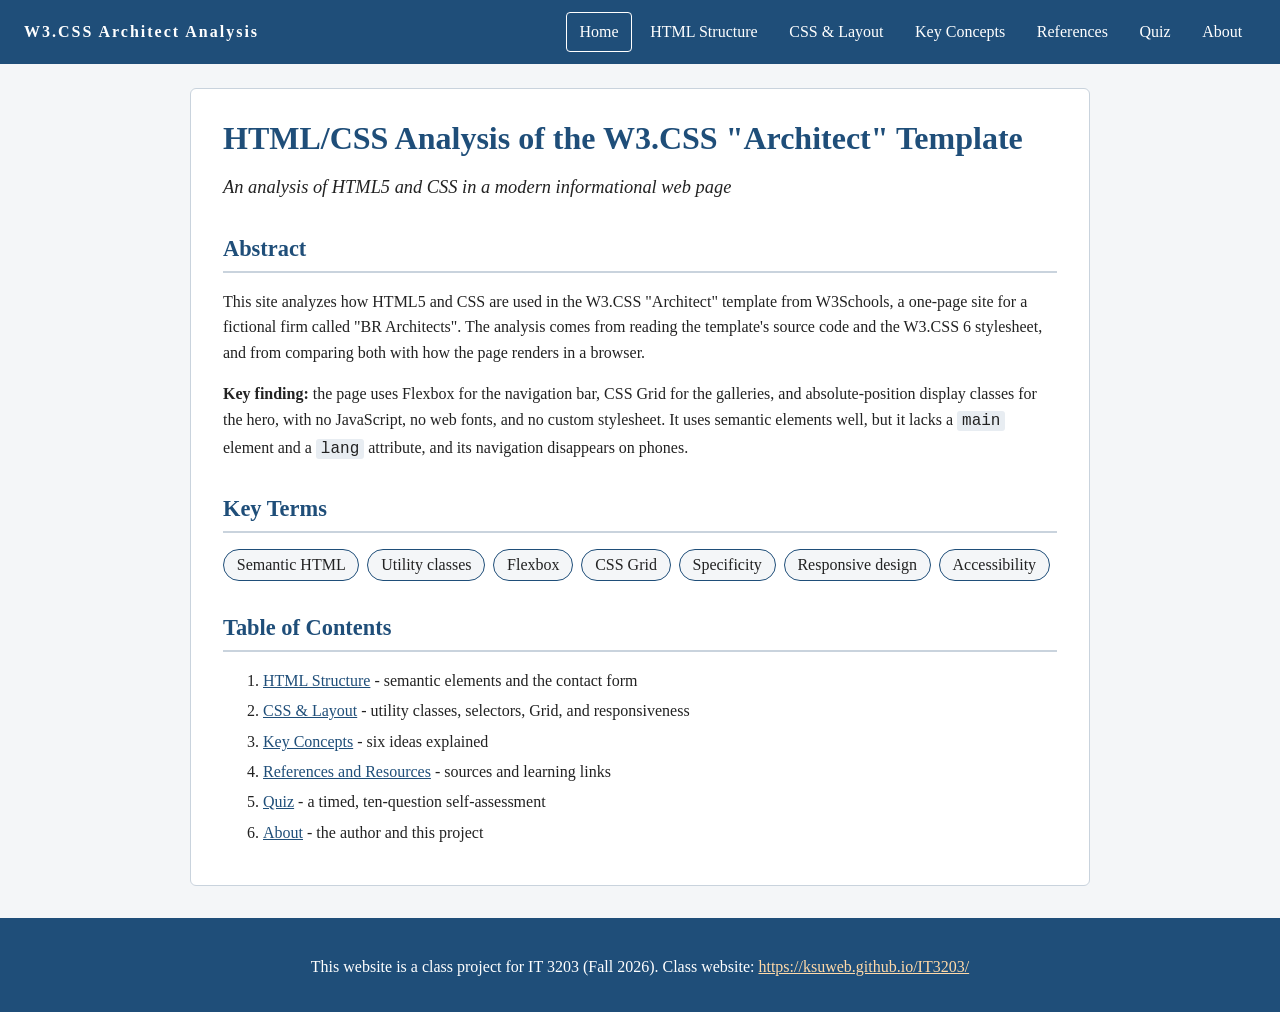
<file: index.html>
<!DOCTYPE html>
<html lang="en">
<head>
  <meta charset="UTF-8">
  <meta name="viewport" content="width=device-width, initial-scale=1">
  <title>Home | W3.CSS Architect Analysis</title>
  <meta name="description" content="IT 3203 class project: an HTML/CSS analysis of the W3.CSS Architect template.">
  <!-- The single stylesheet for the whole site -->
  <link rel="stylesheet" href="styles.css">
</head>
<body>
  <!-- Main menu: identical on every page; aria-current marks the open page -->
  <header class="site-header">
    <p class="brand">W3.CSS Architect Analysis</p>
    <nav aria-label="Main menu"><ul class="menu">
      <li><a href="index.html" aria-current="page">Home</a></li>
      <li><a href="html-structure.html">HTML Structure</a></li>
      <li><a href="css-layout.html">CSS &amp; Layout</a></li>
      <li><a href="key-concepts.html">Key Concepts</a></li>
      <li><a href="references.html">References</a></li>
      <li><a href="quiz.html">Quiz</a></li>
      <li><a href="about.html">About</a></li>
    </ul></nav>
  </header>
  <main class="panel">
    <h1>HTML/CSS Analysis of the W3.CSS "Architect" Template</h1>
    <p class="subtitle">An analysis of HTML5 and CSS in a modern informational web page</p>
    <h2>Abstract</h2>
    <p>This site analyzes how HTML5 and CSS are used in the W3.CSS "Architect" template from W3Schools, a one-page site for a fictional firm called "BR Architects". The analysis comes from reading the template's source code and the W3.CSS 6 stylesheet, and from comparing both with how the page renders in a browser.</p>
    <p><strong>Key finding:</strong> the page uses Flexbox for the navigation bar, CSS Grid for the galleries, and absolute-position display classes for the hero, with no JavaScript, no web fonts, and no custom stylesheet. It uses semantic elements well, but it lacks a <code>main</code> element and a <code>lang</code> attribute, and its navigation disappears on phones.</p>
    <h2>Key Terms</h2>
    <ul class="terms">
      <li>Semantic HTML</li><li>Utility classes</li><li>Flexbox</li><li>CSS Grid</li>
      <li>Specificity</li><li>Responsive design</li><li>Accessibility</li>
    </ul>
    <h2>Table of Contents</h2>
    <ol class="toc">
      <li><a href="html-structure.html">HTML Structure</a> - semantic elements and the contact form</li>
      <li><a href="css-layout.html">CSS &amp; Layout</a> - utility classes, selectors, Grid, and responsiveness</li>
      <li><a href="key-concepts.html">Key Concepts</a> - six ideas explained</li>
      <li><a href="references.html">References and Resources</a> - sources and learning links</li>
      <li><a href="quiz.html">Quiz</a> - a timed, ten-question self-assessment</li>
      <li><a href="about.html">About</a> - the author and this project</li>
    </ol>
  </main>
  <!-- Required class-project note -->
  <footer class="site-footer">
    <p>This website is a class project for IT 3203 (Fall 2026). Class website:
    <a href="https://ksuweb.github.io/IT3203/">https://ksuweb.github.io/IT3203/</a></p>
  </footer>
</body>
</html>
</file>
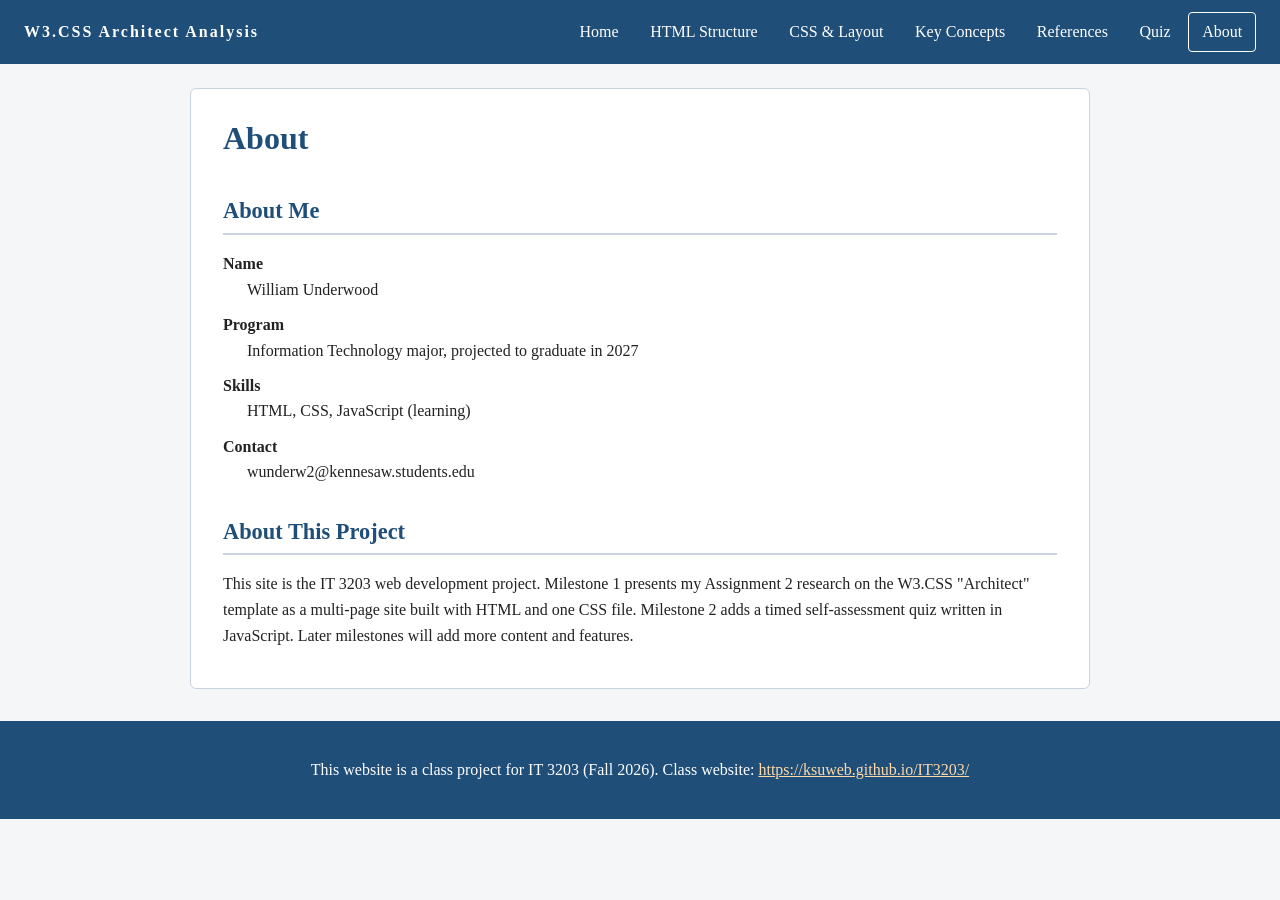
<file: about.html>
<!DOCTYPE html>
<html lang="en">
<head>
  <meta charset="UTF-8">
  <meta name="viewport" content="width=device-width, initial-scale=1">
  <title>About | W3.CSS Architect Analysis</title>
  <meta name="description" content="IT 3203 class project: an HTML/CSS analysis of the W3.CSS Architect template.">
  <!-- The single stylesheet for the whole site -->
  <link rel="stylesheet" href="styles.css">
</head>
<body>
  <!-- Main menu: identical on every page; aria-current marks the open page -->
  <header class="site-header">
    <p class="brand">W3.CSS Architect Analysis</p>
    <nav aria-label="Main menu"><ul class="menu">
      <li><a href="index.html">Home</a></li>
      <li><a href="html-structure.html">HTML Structure</a></li>
      <li><a href="css-layout.html">CSS &amp; Layout</a></li>
      <li><a href="key-concepts.html">Key Concepts</a></li>
      <li><a href="references.html">References</a></li>
      <li><a href="quiz.html">Quiz</a></li>
      <li><a href="about.html" aria-current="page">About</a></li>
    </ul></nav>
  </header>
  <main class="panel">
    <h1>About</h1>
    <h2>About Me</h2>
    <dl>
      <dt>Name</dt><dd>William Underwood</dd>
      <dt>Program</dt><dd>Information Technology major, projected to graduate in 2027</dd>
      <dt>Skills</dt><dd>HTML, CSS, JavaScript (learning)</dd>
      <dt>Contact</dt><dd>wunderw2@kennesaw.students.edu</dd>
    </dl>
    <h2>About This Project</h2>
    <p>This site is the IT 3203 web development project. Milestone 1 presents my Assignment 2 research on the W3.CSS "Architect" template as a multi-page site built with HTML and one CSS file. Milestone 2 adds a timed self-assessment quiz written in JavaScript. Later milestones will add more content and features.</p>
  </main>
  <!-- Required class-project note -->
  <footer class="site-footer">
    <p>This website is a class project for IT 3203 (Fall 2026). Class website:
    <a href="https://ksuweb.github.io/IT3203/">https://ksuweb.github.io/IT3203/</a></p>
  </footer>
</body>
</html>
</file>
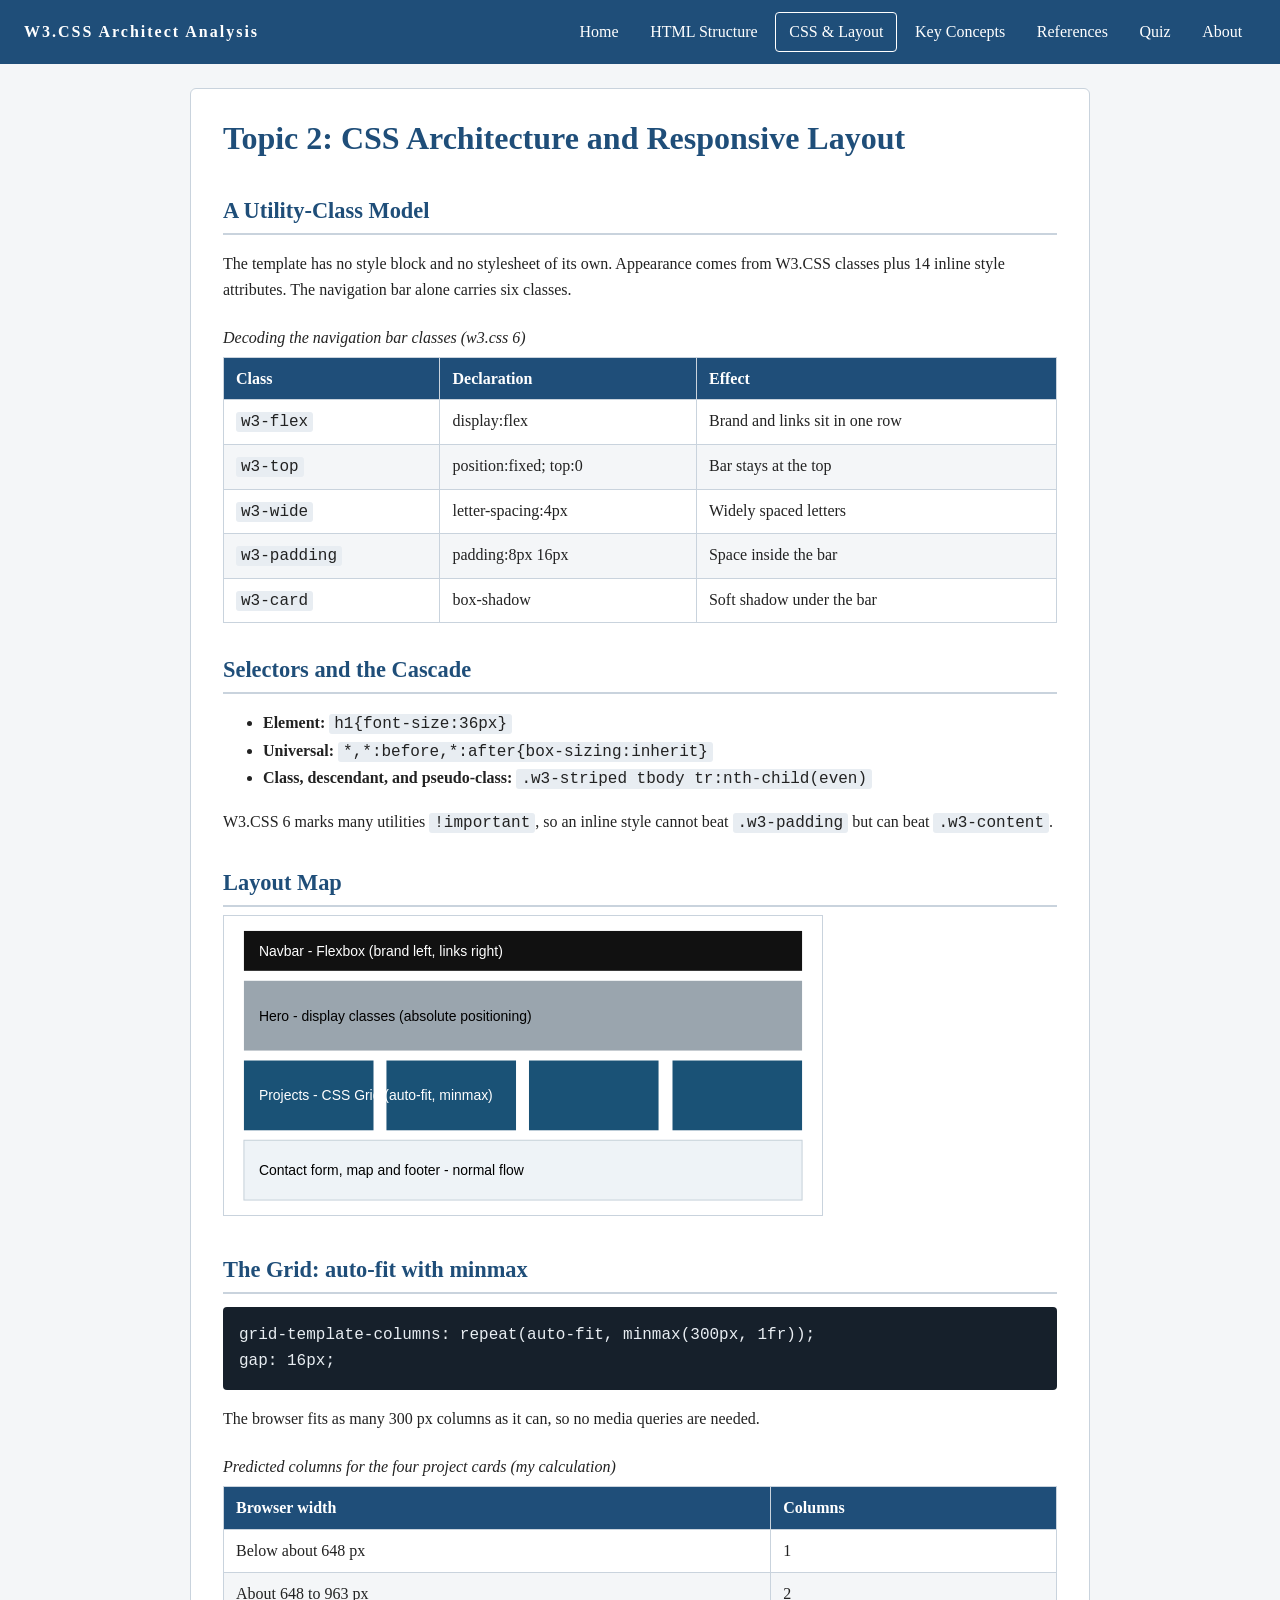
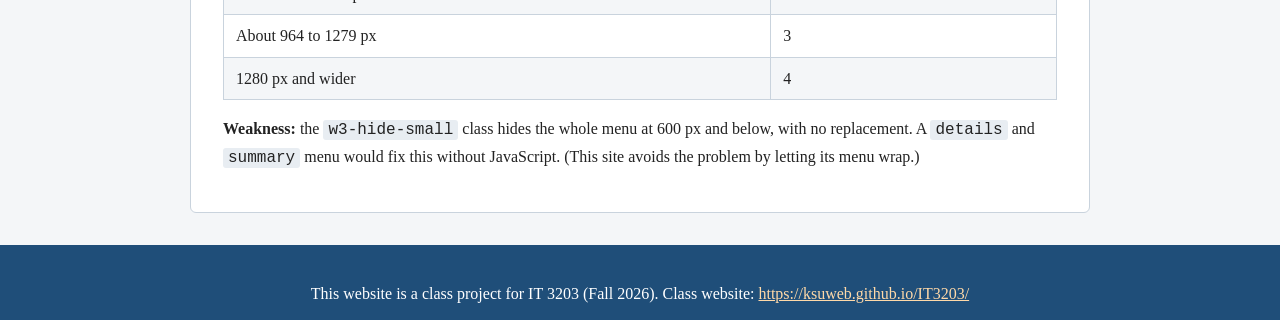
<file: Css layout.html>
<!DOCTYPE html>
<html lang="en">
<head>
  <meta charset="UTF-8">
  <meta name="viewport" content="width=device-width, initial-scale=1">
  <title>CSS & Layout | W3.CSS Architect Analysis</title>
  <meta name="description" content="IT 3203 class project: an HTML/CSS analysis of the W3.CSS Architect template.">
  <!-- The single stylesheet for the whole site -->
  <link rel="stylesheet" href="styles.css">
</head>
<body>
  <!-- Main menu: identical on every page; aria-current marks the open page -->
  <header class="site-header">
    <p class="brand">W3.CSS Architect Analysis</p>
    <nav aria-label="Main menu"><ul class="menu">
      <li><a href="index.html">Home</a></li>
      <li><a href="html-structure.html">HTML Structure</a></li>
      <li><a href="css-layout.html" aria-current="page">CSS &amp; Layout</a></li>
      <li><a href="key-concepts.html">Key Concepts</a></li>
      <li><a href="references.html">References</a></li>
      <li><a href="quiz.html">Quiz</a></li>
      <li><a href="about.html">About</a></li>
    </ul></nav>
  </header>
  <main class="panel">
    <h1>Topic 2: CSS Architecture and Responsive Layout</h1>
    <h2>A Utility-Class Model</h2>
    <p>The template has no style block and no stylesheet of its own. Appearance comes from W3.CSS classes plus 14 inline style attributes. The navigation bar alone carries six classes.</p>
    <table>
      <caption>Decoding the navigation bar classes (w3.css 6)</caption>
      <thead><tr><th>Class</th><th>Declaration</th><th>Effect</th></tr></thead>
      <tbody>
        <tr><td><code>w3-flex</code></td><td>display:flex</td><td>Brand and links sit in one row</td></tr>
        <tr><td><code>w3-top</code></td><td>position:fixed; top:0</td><td>Bar stays at the top</td></tr>
        <tr><td><code>w3-wide</code></td><td>letter-spacing:4px</td><td>Widely spaced letters</td></tr>
        <tr><td><code>w3-padding</code></td><td>padding:8px 16px</td><td>Space inside the bar</td></tr>
        <tr><td><code>w3-card</code></td><td>box-shadow</td><td>Soft shadow under the bar</td></tr>
      </tbody>
    </table>
    <h2>Selectors and the Cascade</h2>
    <ul>
      <li><strong>Element:</strong> <code>h1{font-size:36px}</code></li>
      <li><strong>Universal:</strong> <code>*,*:before,*:after{box-sizing:inherit}</code></li>
      <li><strong>Class, descendant, and pseudo-class:</strong> <code>.w3-striped tbody tr:nth-child(even)</code></li>
    </ul>
    <p>W3.CSS 6 marks many utilities <code>!important</code>, so an inline style cannot beat <code>.w3-padding</code> but can beat <code>.w3-content</code>.</p>
    <h2>Layout Map</h2>
    <img src="images/layout-map.svg" alt="Diagram of the template: a flex navigation bar on top, a hero, a grid of four project cards, and a contact form" width="600" height="300">
    <h2>The Grid: auto-fit with minmax</h2>
<pre><code>grid-template-columns: repeat(auto-fit, minmax(300px, 1fr));
gap: 16px;</code></pre>
    <p>The browser fits as many 300 px columns as it can, so no media queries are needed.</p>
    <table>
      <caption>Predicted columns for the four project cards (my calculation)</caption>
      <thead><tr><th>Browser width</th><th>Columns</th></tr></thead>
      <tbody>
        <tr><td>Below about 648 px</td><td>1</td></tr>
        <tr><td>About 648 to 963 px</td><td>2</td></tr>
        <tr><td>About 964 to 1279 px</td><td>3</td></tr>
        <tr><td>1280 px and wider</td><td>4</td></tr>
      </tbody>
    </table>
    <p><strong>Weakness:</strong> the <code>w3-hide-small</code> class hides the whole menu at 600 px and below, with no replacement. A <code>details</code> and <code>summary</code> menu would fix this without JavaScript. (This site avoids the problem by letting its menu wrap.)</p>
  </main>
  <!-- Required class-project note -->
  <footer class="site-footer">
    <p>This website is a class project for IT 3203 (Fall 2026). Class website:
    <a href="https://ksuweb.github.io/IT3203/">https://ksuweb.github.io/IT3203/</a></p>
  </footer>
</body>
</html>
</file>
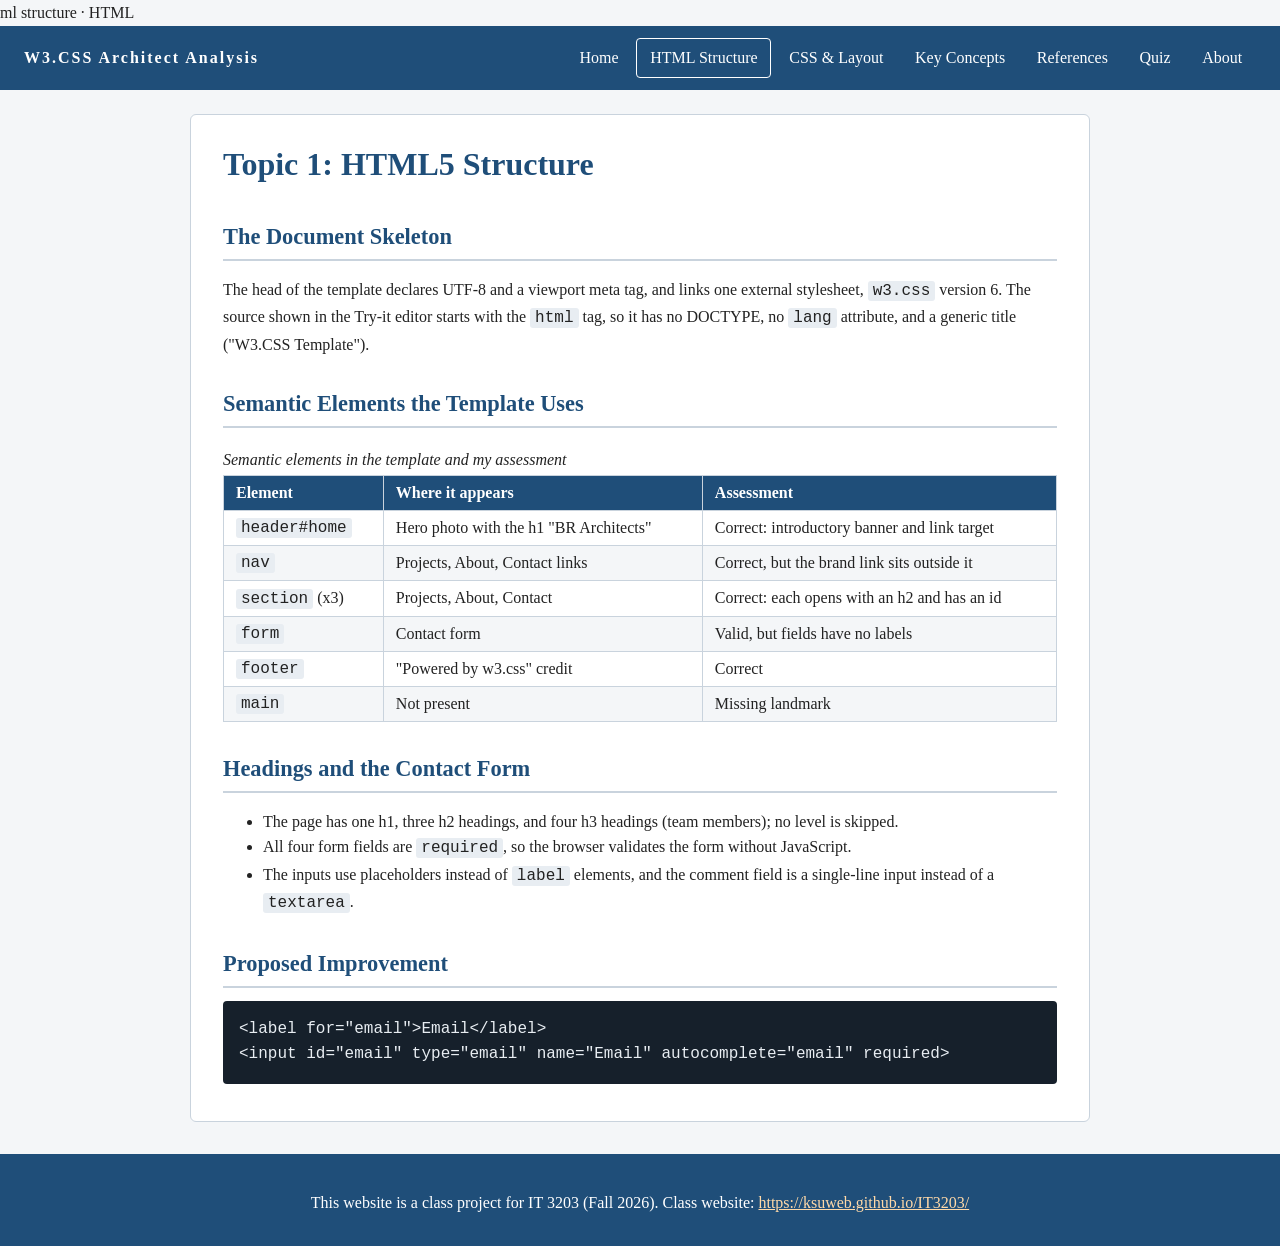
<file: HTML structure.html>
ml structure · HTML
<!DOCTYPE html>
<html lang="en">
<head>
  <meta charset="UTF-8">
  <meta name="viewport" content="width=device-width, initial-scale=1">
  <title>HTML Structure | W3.CSS Architect Analysis</title>
  <meta name="description" content="IT 3203 class project: an HTML/CSS analysis of the W3.CSS Architect template.">
  <!-- The single stylesheet for the whole site -->
  <link rel="stylesheet" href="styles.css">
</head>
<body>
  <!-- Main menu: identical on every page; aria-current marks the open page -->
  <header class="site-header">
    <p class="brand">W3.CSS Architect Analysis</p>
    <nav aria-label="Main menu"><ul class="menu">
      <li><a href="index.html">Home</a></li>
      <li><a href="html-structure.html" aria-current="page">HTML Structure</a></li>
      <li><a href="css-layout.html">CSS &amp; Layout</a></li>
      <li><a href="key-concepts.html">Key Concepts</a></li>
      <li><a href="references.html">References</a></li>
      <li><a href="quiz.html">Quiz</a></li>
      <li><a href="about.html">About</a></li>
    </ul></nav>
  </header>
  <main class="panel">
    <h1>Topic 1: HTML5 Structure</h1>
    <h2>The Document Skeleton</h2>
    <p>The head of the template declares UTF-8 and a viewport meta tag, and links one external stylesheet, <code>w3.css</code> version 6. The source shown in the Try-it editor starts with the <code>html</code> tag, so it has no DOCTYPE, no <code>lang</code> attribute, and a generic title ("W3.CSS Template").</p>
    <h2>Semantic Elements the Template Uses</h2>
    <table>
      <caption>Semantic elements in the template and my assessment</caption>
      <thead><tr><th>Element</th><th>Where it appears</th><th>Assessment</th></tr></thead>
      <tbody>
        <tr><td><code>header#home</code></td><td>Hero photo with the h1 "BR Architects"</td><td>Correct: introductory banner and link target</td></tr>
        <tr><td><code>nav</code></td><td>Projects, About, Contact links</td><td>Correct, but the brand link sits outside it</td></tr>
        <tr><td><code>section</code> (x3)</td><td>Projects, About, Contact</td><td>Correct: each opens with an h2 and has an id</td></tr>
        <tr><td><code>form</code></td><td>Contact form</td><td>Valid, but fields have no labels</td></tr>
        <tr><td><code>footer</code></td><td>"Powered by w3.css" credit</td><td>Correct</td></tr>
        <tr><td><code>main</code></td><td>Not present</td><td>Missing landmark</td></tr>
      </tbody>
    </table>
    <h2>Headings and the Contact Form</h2>
    <ul>
      <li>The page has one h1, three h2 headings, and four h3 headings (team members); no level is skipped.</li>
      <li>All four form fields are <code>required</code>, so the browser validates the form without JavaScript.</li>
      <li>The inputs use placeholders instead of <code>label</code> elements, and the comment field is a single-line input instead of a <code>textarea</code>.</li>
    </ul>
    <h2>Proposed Improvement</h2>
<pre><code>&lt;label for="email"&gt;Email&lt;/label&gt;
&lt;input id="email" type="email" name="Email" autocomplete="email" required&gt;</code></pre>
  </main>
  <!-- Required class-project note -->
  <footer class="site-footer">
    <p>This website is a class project for IT 3203 (Fall 2026). Class website:
    <a href="https://ksuweb.github.io/IT3203/">https://ksuweb.github.io/IT3203/</a></p>
  </footer>
</body>
</html>
</file>
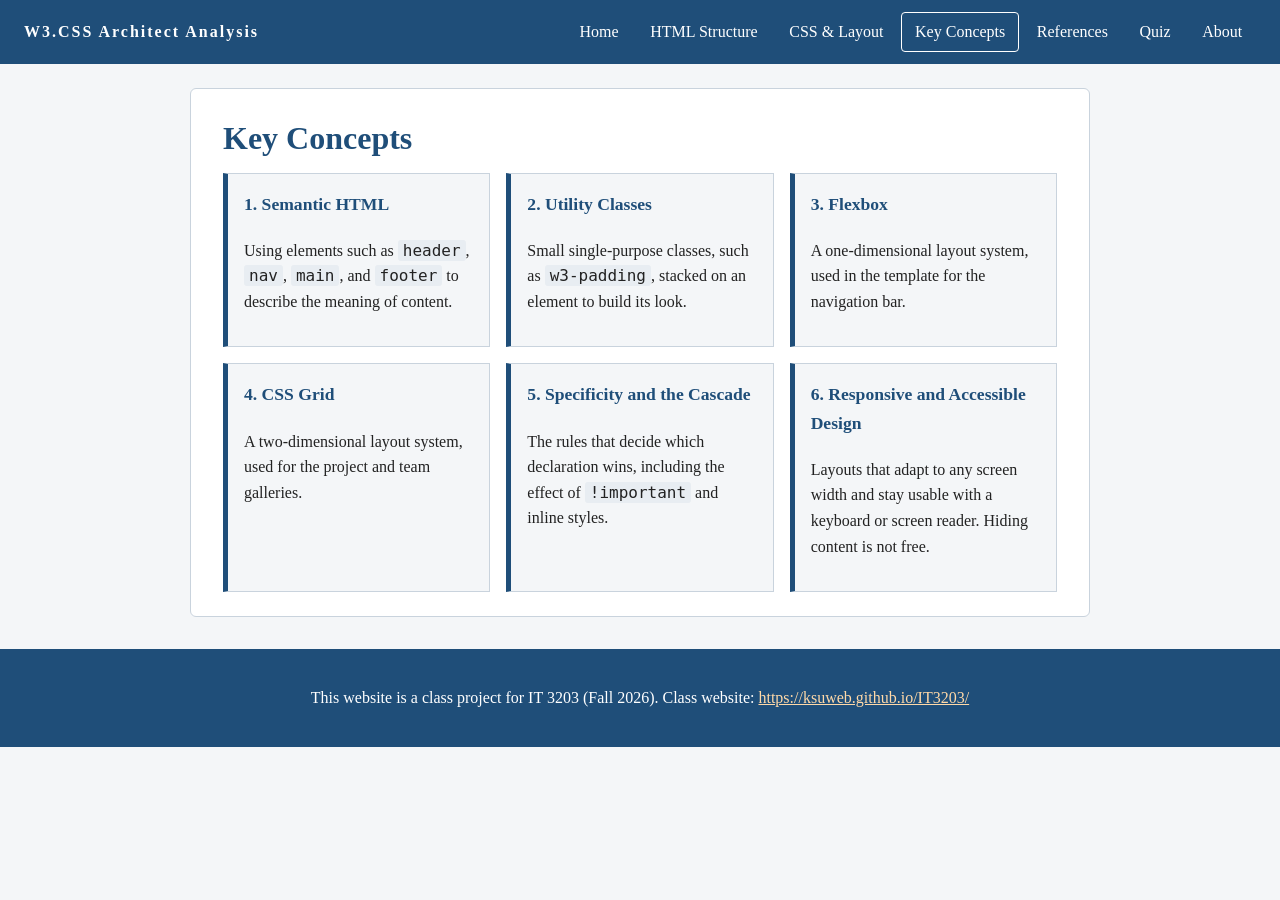
<file: Key concepts.html>
<!DOCTYPE html>
<html lang="en">
<head>
  <meta charset="UTF-8">
  <meta name="viewport" content="width=device-width, initial-scale=1">
  <title>Key Concepts | W3.CSS Architect Analysis</title>
  <meta name="description" content="IT 3203 class project: an HTML/CSS analysis of the W3.CSS Architect template.">
  <!-- The single stylesheet for the whole site -->
  <link rel="stylesheet" href="styles.css">
</head>
<body>
  <!-- Main menu: identical on every page; aria-current marks the open page -->
  <header class="site-header">
    <p class="brand">W3.CSS Architect Analysis</p>
    <nav aria-label="Main menu"><ul class="menu">
      <li><a href="index.html">Home</a></li>
      <li><a href="html-structure.html">HTML Structure</a></li>
      <li><a href="css-layout.html">CSS &amp; Layout</a></li>
      <li><a href="key-concepts.html" aria-current="page">Key Concepts</a></li>
      <li><a href="references.html">References</a></li>
      <li><a href="quiz.html">Quiz</a></li>
      <li><a href="about.html">About</a></li>
    </ul></nav>
  </header>
  <main class="panel">
    <h1>Key Concepts</h1>
    <div class="cards">
      <article><h2>1. Semantic HTML</h2><p>Using elements such as <code>header</code>, <code>nav</code>, <code>main</code>, and <code>footer</code> to describe the meaning of content.</p></article>
      <article><h2>2. Utility Classes</h2><p>Small single-purpose classes, such as <code>w3-padding</code>, stacked on an element to build its look.</p></article>
      <article><h2>3. Flexbox</h2><p>A one-dimensional layout system, used in the template for the navigation bar.</p></article>
      <article><h2>4. CSS Grid</h2><p>A two-dimensional layout system, used for the project and team galleries.</p></article>
      <article><h2>5. Specificity and the Cascade</h2><p>The rules that decide which declaration wins, including the effect of <code>!important</code> and inline styles.</p></article>
      <article><h2>6. Responsive and Accessible Design</h2><p>Layouts that adapt to any screen width and stay usable with a keyboard or screen reader. Hiding content is not free.</p></article>
    </div>
  </main>
  <!-- Required class-project note -->
  <footer class="site-footer">
    <p>This website is a class project for IT 3203 (Fall 2026). Class website:
    <a href="https://ksuweb.github.io/IT3203/">https://ksuweb.github.io/IT3203/</a></p>
  </footer>
</body>
</html>
</file>
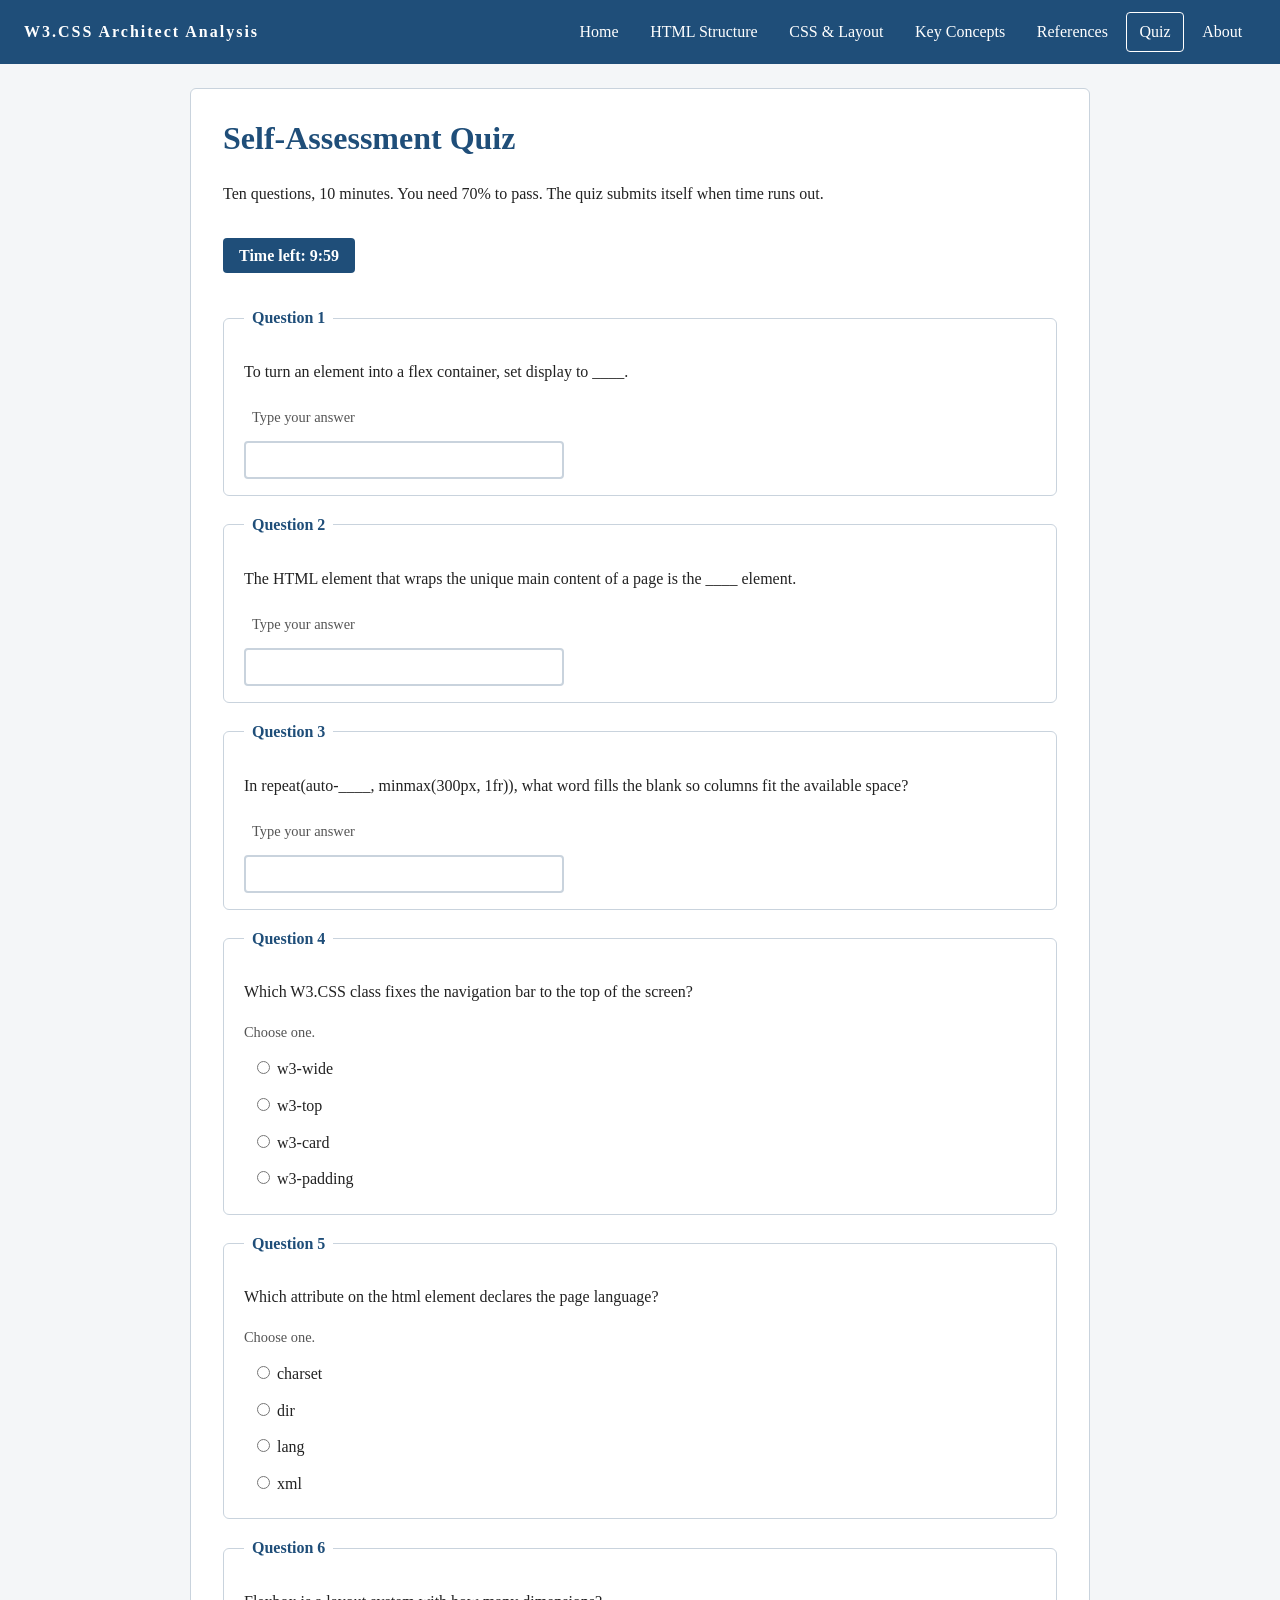
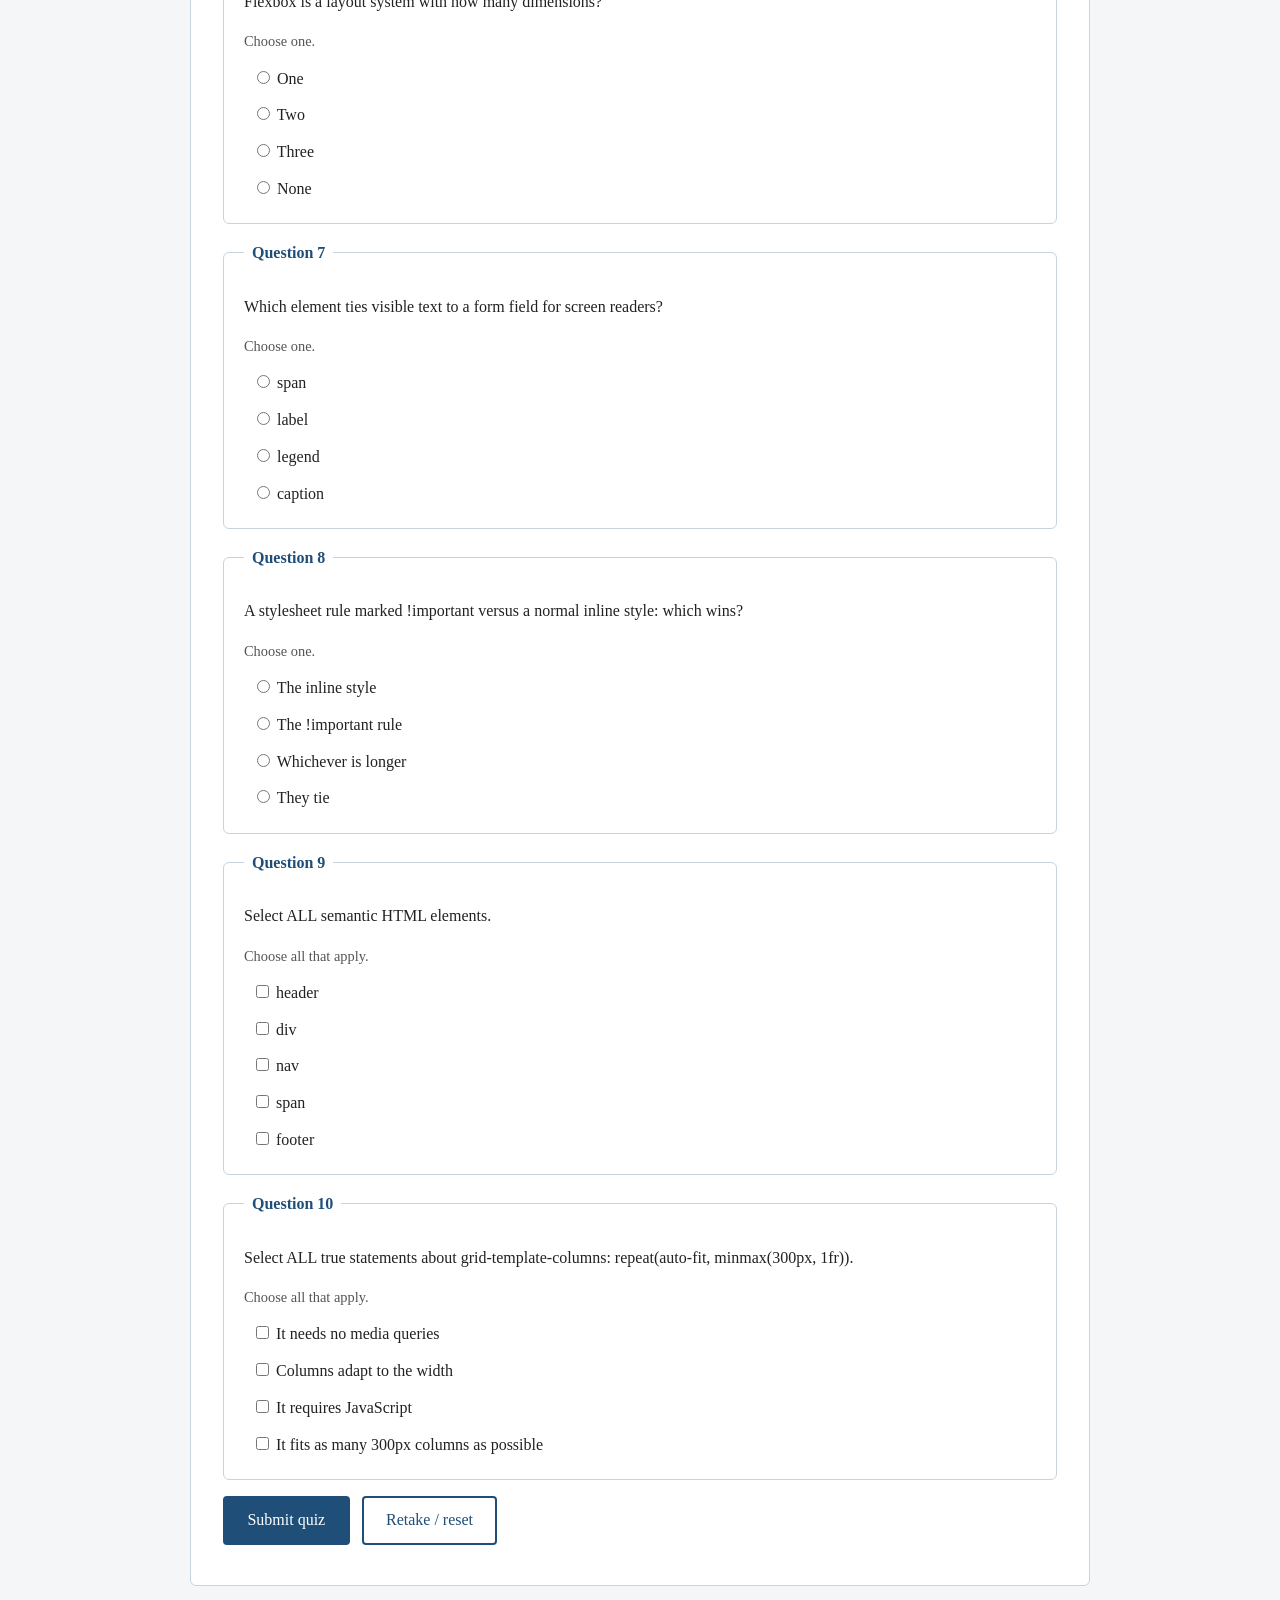
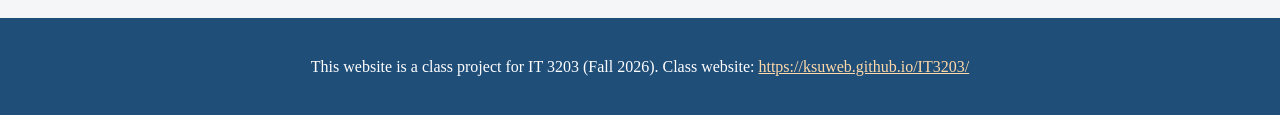
<file: Quiz.html>
<!DOCTYPE html>
<html lang="en">
<head>
  <meta charset="UTF-8">
  <meta name="viewport" content="width=device-width, initial-scale=1">
  <title>Quiz | W3.CSS Architect Analysis</title>
  <meta name="description" content="IT 3203 class project: an HTML/CSS analysis of the W3.CSS Architect template.">
  <!-- The single stylesheet for the whole site -->
  <link rel="stylesheet" href="styles.css">
</head>
<body>
  <!-- Main menu: identical on every page; aria-current marks the open page -->
  <header class="site-header">
    <p class="brand">W3.CSS Architect Analysis</p>
    <nav aria-label="Main menu"><ul class="menu">
      <li><a href="index.html">Home</a></li>
      <li><a href="html-structure.html">HTML Structure</a></li>
      <li><a href="css-layout.html">CSS &amp; Layout</a></li>
      <li><a href="key-concepts.html">Key Concepts</a></li>
      <li><a href="references.html">References</a></li>
      <li><a href="quiz.html" aria-current="page">Quiz</a></li>
      <li><a href="about.html">About</a></li>
    </ul></nav>
  </header>
  <main class="panel">
    <h1>Self-Assessment Quiz</h1>
    <p>Ten questions, 10 minutes. You need 70% to pass. The quiz submits itself when time runs out.</p>
    <p class="timer" id="timer" role="timer" aria-live="off">Time left: 10:00</p>
    <!-- Questions are generated by quiz.js into this form -->
    <form id="quiz" novalidate></form>
    <div class="actions">
      <button type="submit" form="quiz" id="submit-btn">Submit quiz</button>
      <button type="button" id="reset-btn" class="secondary">Retake / reset</button>
    </div>
    <!-- Results appear here after submission -->
    <section id="results" aria-live="polite" hidden></section>
  </main>
  <!-- Required class-project note -->
  <footer class="site-footer">
    <p>This website is a class project for IT 3203 (Fall 2026). Class website:
    <a href="https://ksuweb.github.io/IT3203/">https://ksuweb.github.io/IT3203/</a></p>
  </footer>
  <script src="quiz.js"></script>
</body>
</html>
</file>
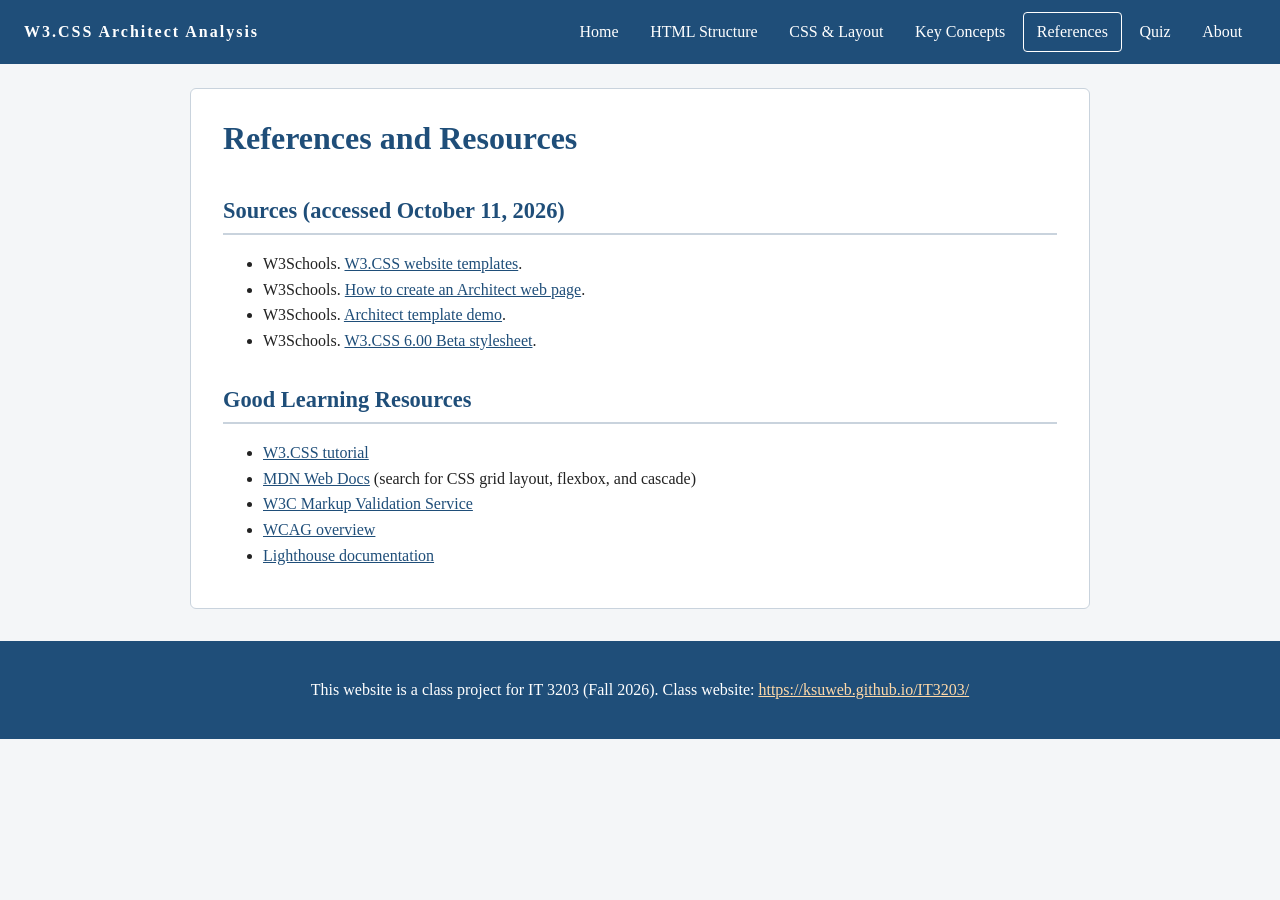
<file: references.html>
<!DOCTYPE html>
<html lang="en">
<head>
  <meta charset="UTF-8">
  <meta name="viewport" content="width=device-width, initial-scale=1">
  <title>References | W3.CSS Architect Analysis</title>
  <meta name="description" content="IT 3203 class project: an HTML/CSS analysis of the W3.CSS Architect template.">
  <!-- The single stylesheet for the whole site -->
  <link rel="stylesheet" href="styles.css">
</head>
<body>
  <!-- Main menu: identical on every page; aria-current marks the open page -->
  <header class="site-header">
    <p class="brand">W3.CSS Architect Analysis</p>
    <nav aria-label="Main menu"><ul class="menu">
      <li><a href="index.html">Home</a></li>
      <li><a href="html-structure.html">HTML Structure</a></li>
      <li><a href="css-layout.html">CSS &amp; Layout</a></li>
      <li><a href="key-concepts.html">Key Concepts</a></li>
      <li><a href="references.html" aria-current="page">References</a></li>
      <li><a href="quiz.html">Quiz</a></li>
      <li><a href="about.html">About</a></li>
    </ul></nav>
  </header>
  <main class="panel">
    <h1>References and Resources</h1>
    <h2>Sources (accessed October 11, 2026)</h2>
    <ul>
      <li>W3Schools. <a href="https://www.w3schools.com/w3css/w3css_templates.asp">W3.CSS website templates</a>.</li>
      <li>W3Schools. <a href="https://www.w3schools.com/w3css/w3css_web_tmp_architect.asp">How to create an Architect web page</a>.</li>
      <li>W3Schools. <a href="https://www.w3schools.com/w3css/tryweb_architect_full.htm">Architect template demo</a>.</li>
      <li>W3Schools. <a href="https://www.w3schools.com/w3css/6/w3.css">W3.CSS 6.00 Beta stylesheet</a>.</li>
    </ul>
    <h2>Good Learning Resources</h2>
    <ul>
      <li><a href="https://www.w3schools.com/w3css/default.asp">W3.CSS tutorial</a></li>
      <li><a href="https://developer.mozilla.org">MDN Web Docs</a> (search for CSS grid layout, flexbox, and cascade)</li>
      <li><a href="https://validator.w3.org/">W3C Markup Validation Service</a></li>
      <li><a href="https://www.w3.org/WAI/standards-guidelines/wcag/">WCAG overview</a></li>
      <li><a href="https://developer.chrome.com/docs/lighthouse/">Lighthouse documentation</a></li>
    </ul>
  </main>
  <!-- Required class-project note -->
  <footer class="site-footer">
    <p>This website is a class project for IT 3203 (Fall 2026). Class website:
    <a href="https://ksuweb.github.io/IT3203/">https://ksuweb.github.io/IT3203/</a></p>
  </footer>
</body>
</html>
</file>
<file: styles.css>
/* styles.css - the single stylesheet for the whole site */
:root { --navy:#1f4e79; --ink:#222; --paper:#fff; --tint:#f4f6f8; --line:#c9d3dd;
        --good:#1b7a3d; --bad:#b3261e; --good-bg:#e6f4ea; --bad-bg:#fce8e6; }

/* SELECTOR TYPE 1: element selectors (universal + type) */
* { box-sizing: border-box; }
body { margin:0; font-family: Georgia, "Times New Roman", serif; line-height:1.6; color:var(--ink); background:var(--tint); }
h1 { font-size:2rem; color:var(--navy); margin:0 0 .5rem; }
h2 { font-size:1.4rem; color:var(--navy); margin:1.8rem 0 .5rem; border-bottom:2px solid var(--line); padding-bottom:.25rem; }
a { color:var(--navy); }
a:hover, a:focus-visible { color:#c05600; text-decoration:underline wavy; }  /* hover effect on links */
code { background:#e8edf2; padding:1px 5px; border-radius:3px; font-family:Consolas, monospace; }
pre { background:#16202b; color:#e8edf2; padding:1rem; overflow-x:auto; border-radius:4px; }
pre code { background:none; padding:0; }
img { max-width:100%; height:auto; border:1px solid var(--line); }
table { width:100%; border-collapse:collapse; margin:1rem 0; background:var(--paper); }
caption { text-align:left; font-style:italic; padding:.4rem 0; }
th, td { border:1px solid var(--line); padding:.5rem .75rem; text-align:left; vertical-align:top; }
th { background:var(--navy); color:#fff; }
tbody tr:nth-child(even) { background:var(--tint); }   /* pseudo-class */

/* LAYOUT: flexbox menu bar */
.site-header { display:flex; flex-wrap:wrap; align-items:center; justify-content:space-between;
               gap:.5rem 1.5rem; background:var(--navy); padding:.75rem 1.5rem; position:sticky; top:0; z-index:5; }
.brand { margin:0; color:#fff; font-weight:bold; letter-spacing:2px; }
.menu { display:flex; flex-wrap:wrap; gap:.25rem; list-style:none; margin:0; padding:0; }  /* wraps instead of hiding on phones */
/* SELECTOR TYPE 2: class selectors, plus descendant selector (.menu a) */
.menu a { display:block; padding:.4rem .8rem; color:#fff; text-decoration:none; border:1px solid transparent; border-radius:4px; }
.menu a:hover, .menu a:focus-visible { background:#fff; color:var(--navy); }
.menu a[aria-current="page"] { border-color:#fff; }   /* SELECTOR TYPE 3: attribute selector */

.panel { max-width:900px; margin:1.5rem auto; padding:1.5rem 2rem; background:var(--paper); border:1px solid var(--line); border-radius:6px; }
.subtitle { font-size:1.15rem; font-style:italic; margin-top:0; }
.terms { display:flex; flex-wrap:wrap; gap:.5rem; list-style:none; padding:0; }
.terms li { background:var(--tint); border:1px solid var(--navy); border-radius:999px; padding:.15rem .8rem; }
.toc li { margin:.3rem 0; }

/* LAYOUT: CSS grid for key concept cards (auto-fit needs no media query) */
.cards { display:grid; grid-template-columns:repeat(auto-fit, minmax(250px, 1fr)); gap:1rem; }
.cards article { border:1px solid var(--line); border-left:5px solid var(--navy); padding:.5rem 1rem 1rem; background:var(--tint); }
.cards h2 { font-size:1.1rem; border:0; margin-top:.5rem; }
dt { font-weight:bold; margin-top:.6rem; }
dd { margin-left:1.5rem; }

.site-footer { text-align:center; padding:1.25rem; margin-top:2rem; background:var(--navy); color:#fff; }
.site-footer a { color:#ffd9a8; }

/* QUIZ */
.timer { position:sticky; top:4.2rem; display:inline-block; background:var(--navy); color:#fff; padding:.3rem 1rem; border-radius:4px; font-weight:bold; }
.timer.low { background:var(--bad); }
.question { border:1px solid var(--line); border-radius:6px; padding:.75rem 1.25rem 1rem; margin:1rem 0; }
.question legend { font-weight:bold; padding:0 .5rem; color:var(--navy); }
.question label { display:block; padding:.35rem .5rem; border-radius:4px; cursor:pointer; }
.question label:hover { background:var(--tint); }
.question input[type="text"] { width:100%; max-width:320px; padding:.5rem; font-size:1rem; border:2px solid var(--line); border-radius:4px; }
.question input:focus-visible { outline:3px solid #c05600; outline-offset:1px; }
.hint { font-size:.9rem; color:#555; margin:0 0 .4rem; }
.actions { display:flex; gap:.75rem; margin:1rem 0; }
button { font:inherit; padding:.6rem 1.4rem; border:2px solid var(--navy); background:var(--navy); color:#fff; border-radius:4px; cursor:pointer; }
button:hover { background:#16385a; }
button.secondary { background:#fff; color:var(--navy); }
button.secondary:hover { background:var(--tint); }
button:disabled { opacity:.5; cursor:not-allowed; }
#results[hidden] { display:none; }
.summary { padding:1rem 1.25rem; border-radius:6px; border:2px solid; }
.summary h2 { border:0; margin:0 0 .25rem; color:inherit; }
.pass { color:var(--good); background:var(--good-bg); border-color:var(--good); }
.fail { color:var(--bad); background:var(--bad-bg); border-color:var(--bad); }
.review { list-style:none; padding:0; }
.review li { border-left:6px solid; padding:.5rem 1rem; margin:.6rem 0; }
.review li.pass, .review li.fail { border-top:0; border-right:0; border-bottom:0; }
</file>
